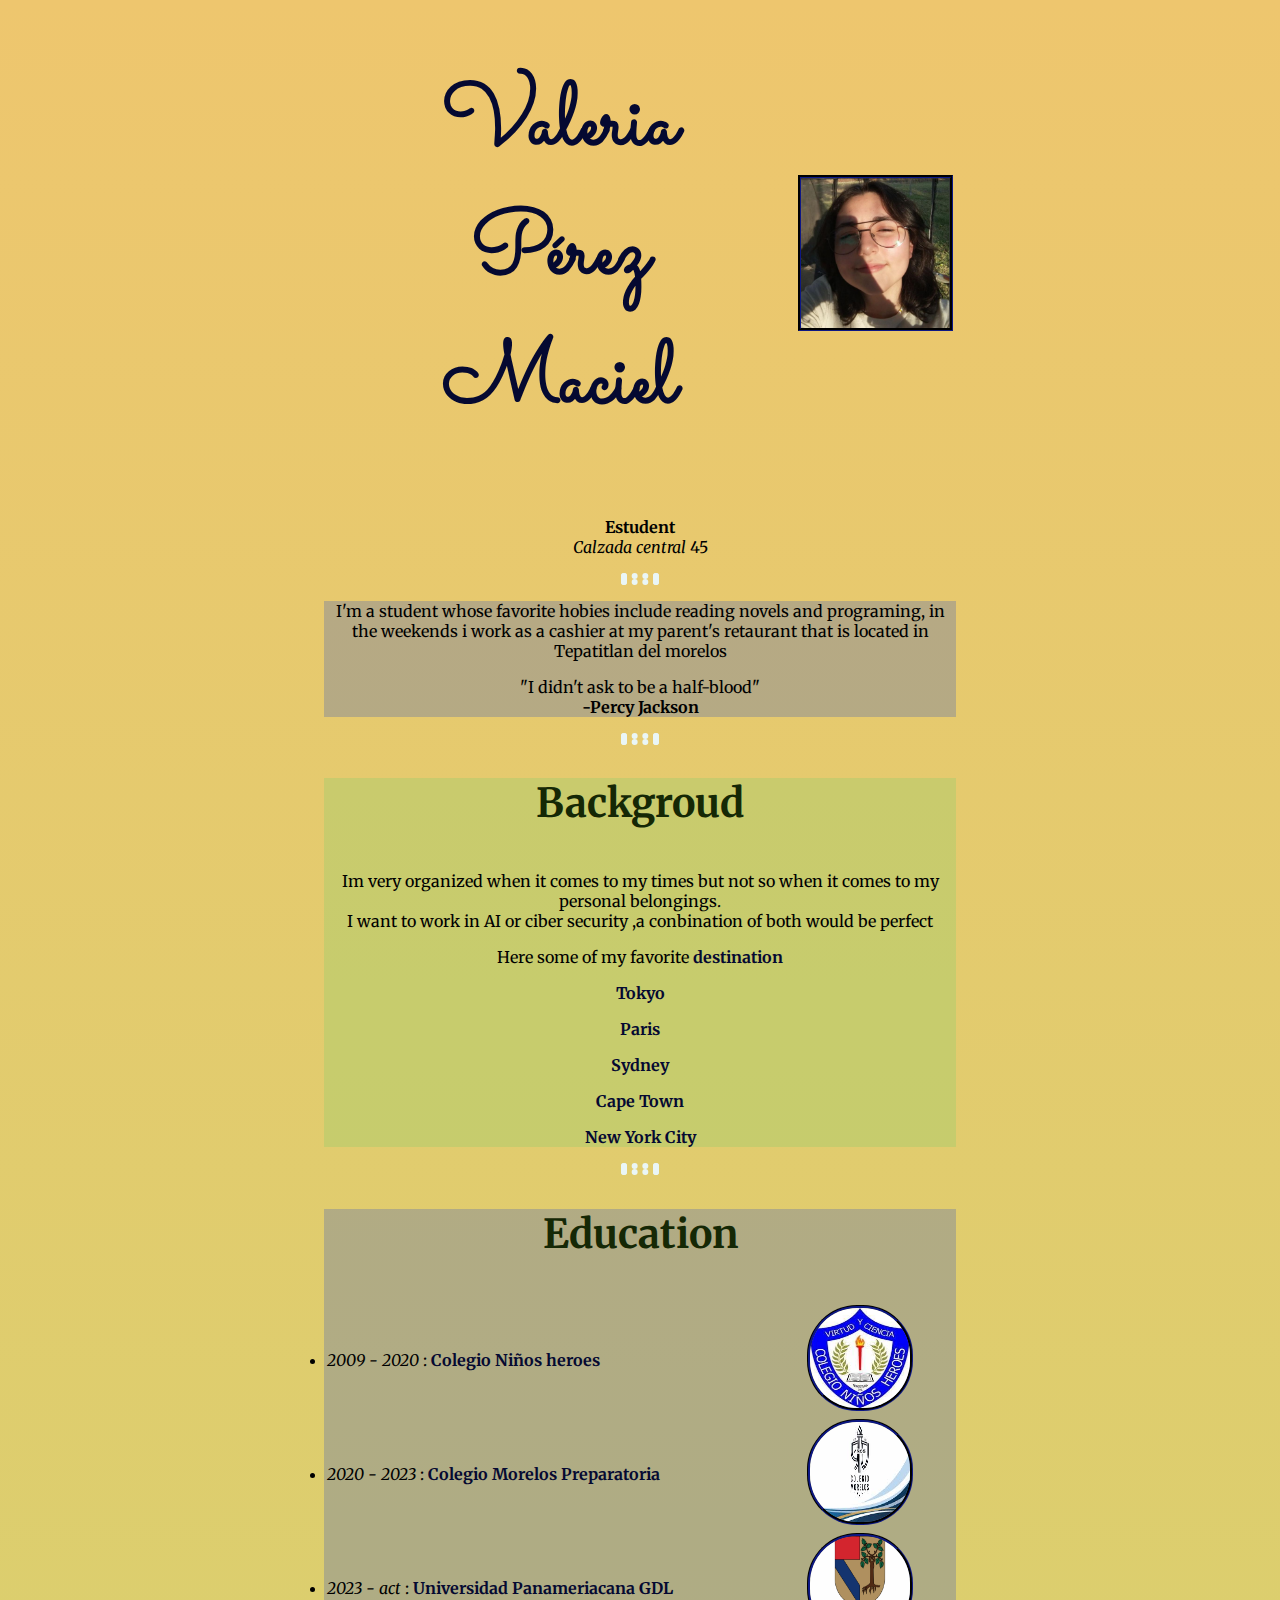
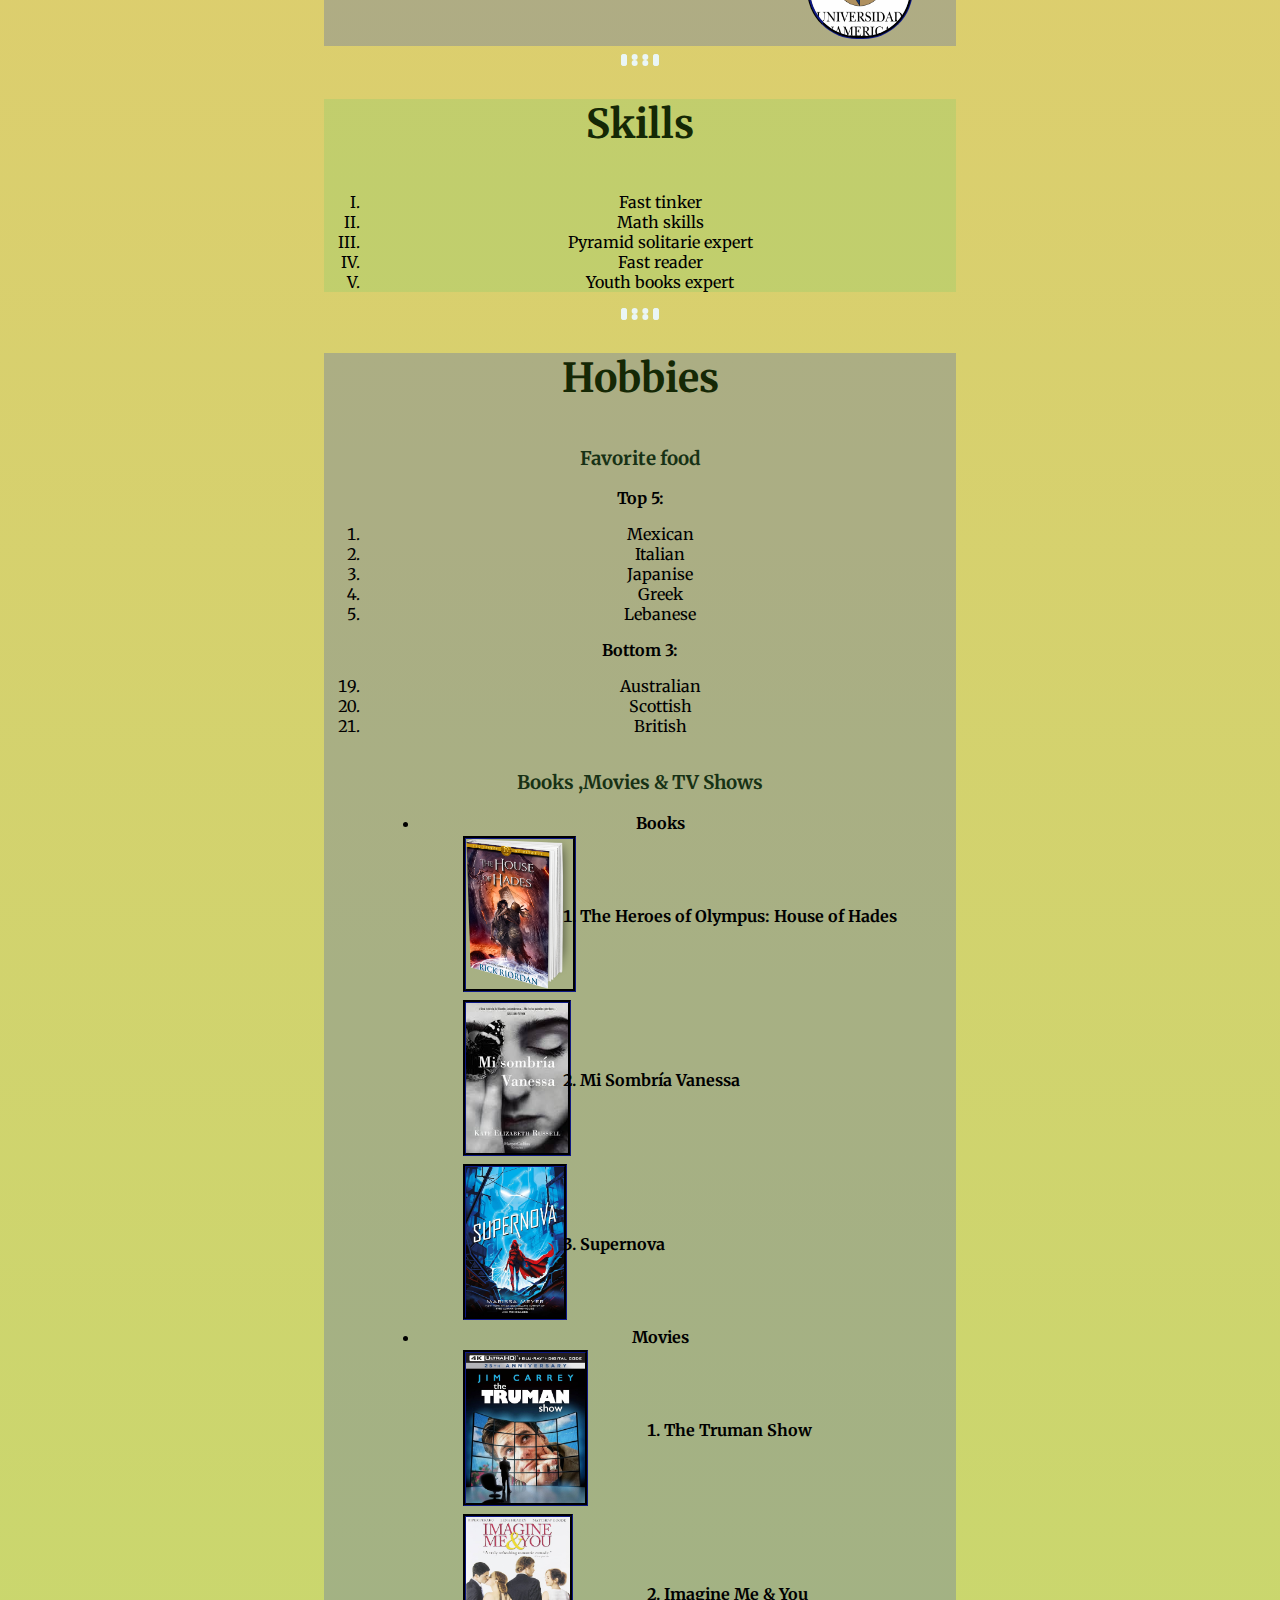
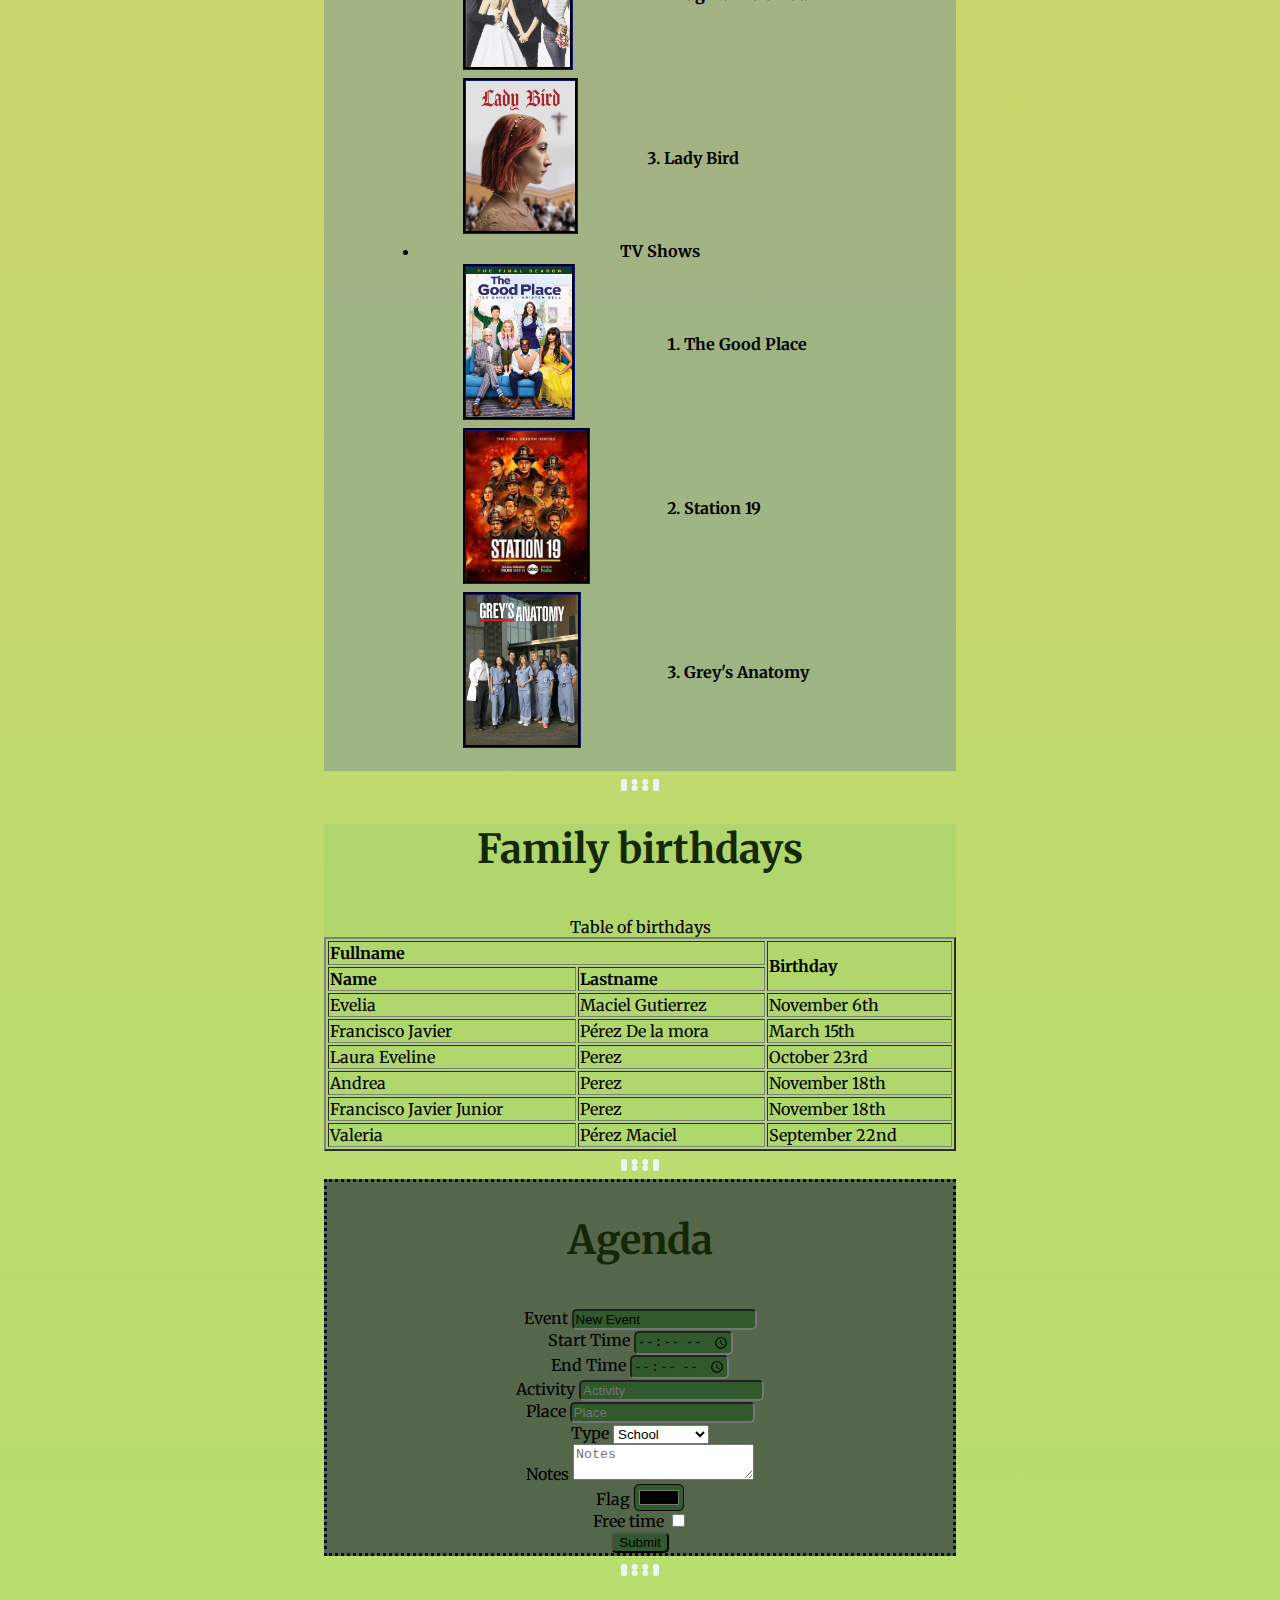
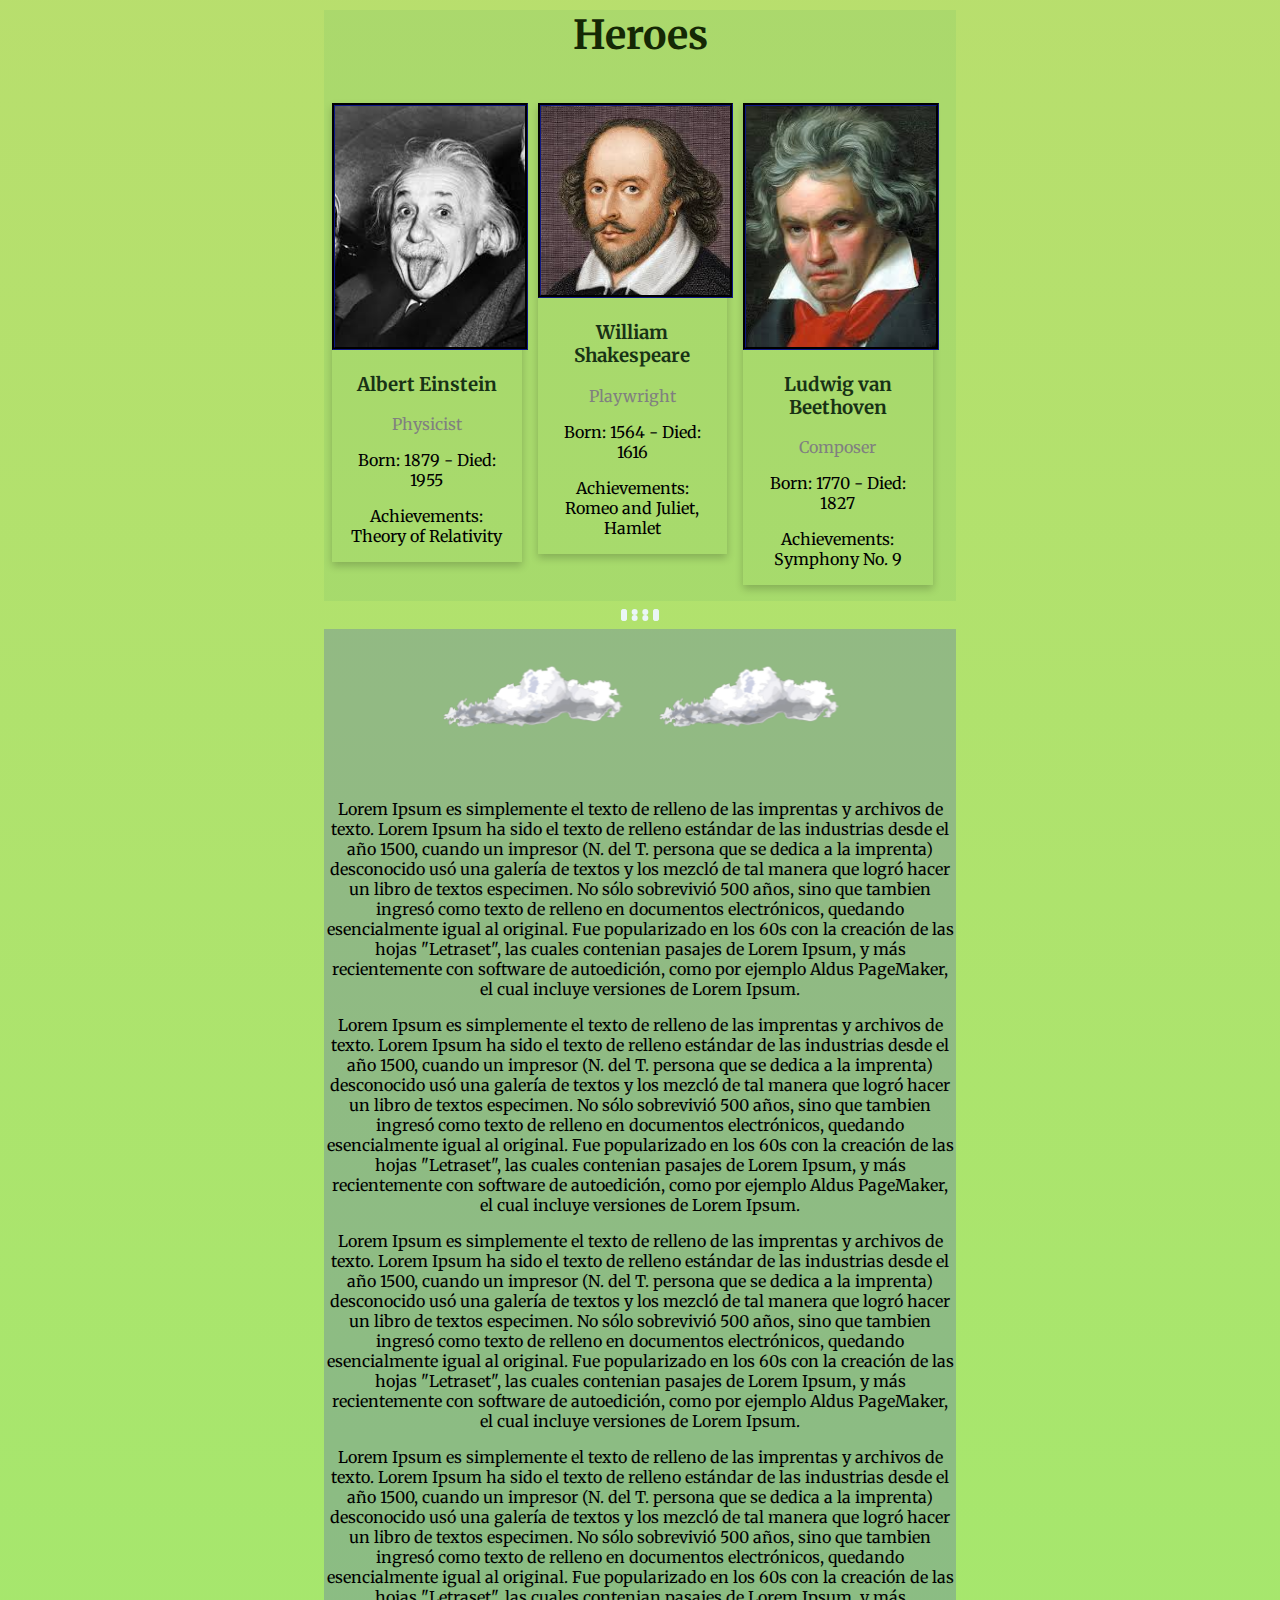
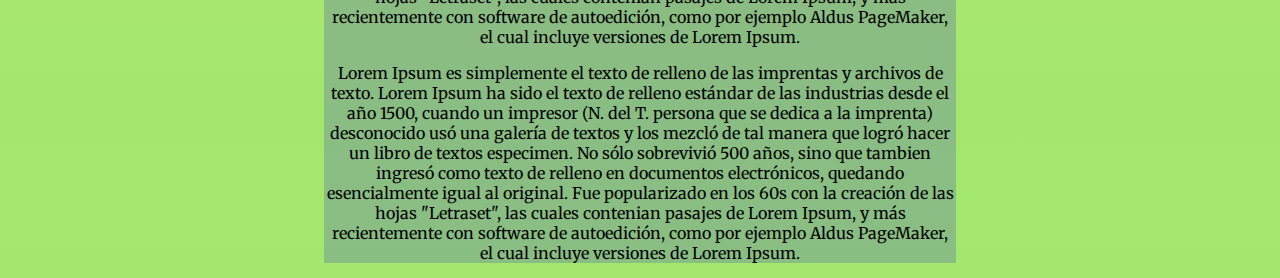
<file: index.html>
<!DOCTYPE html>
<html lang="en">
<head>
    <meta charset="UTF-8">
    <meta name="viewport" content="width=device-width, initial-scale=1.0">
    <title>Document</title>
    <link href=".\css\stilos.css" type="text/css" rel="stylesheet"/>
    <link rel="preconnect" href="https://fonts.googleapis.com">
<link rel="preconnect" href="https://fonts.gstatic.com" crossorigin>
<link href="https://fonts.googleapis.com/css2?family=Merriweather:ital,wght@0,300;0,400;0,700;0,900;1,300;1,400;1,700;1,900&family=Montserrat:ital,wght@0,100..900;1,100..900&family=Sacramento&display=swap" rel="stylesheet">
</head>
<body>
          <div style="width: 50%;margin-left: 25%;margin-right: 25%;">
            <table>
                <tr>
                    <td><h1><b>Valeria Pérez Maciel</b></h1></td>
                    <td><img src="./images/yoo.png" alt="soy ese"/></td>
                </tr>
            </table>
            

    <p><b>Estudent</b> <br/> <i>Calzada central</i> 45</p>
    <hr/>
    <div class="odd">
    <p>I'm a student whose favorite hobies include reading novels and programing, in the weekends i work as a cashier at my parent's retaurant that is located in Tepatitlan del morelos</p>
        <blockquote>"I didn't ask to be a half-blood" <br/> <b>-Percy Jackson</b></blockquote> 
    </div>
        <hr/>
        <div class="even">
        <h2>Backgroud</h2>
    <p>Im very organized when it comes to my times but not so when it comes to my personal belongings. <br/> 
    I want to work in AI or ciber security ,a conbination of both would be perfect</p>

    <p>Here some of my favorite <a href="destination.html">destination</a></p>
    <p><a href="destination.html#tok">Tokyo</a></p>
            <p><a href="destination.html#par">Paris</a></p>
            <p><a href="destination.html#syd">Sydney</a></p>
            <p><a href="destination.html#ct">Cape Town</a></p>
            <p><a href="destination.html#nyc">New York City</a></p>
    </div>
<hr>
    <div class="odd">
    <h2>Education</h2>
    <table>
    <ul>
            <tr>
                <td><li><em>2009 - 2020 </em>: <b><a href="https://www.micole.net/mx/jalisco/tepatitlan-de-morelos/colegio-niros-heroes">Colegio Niños heroes</a></b></li></td>
                <td><img class="logos" src="./images/NH.jpeg" alt="Colegio Niños Heroes Logo" ></td>
            </tr>
            <tr>
                <td><li><em>2020 - 2023 </em>: <b><a href="https://cmtepa.edu.mx/">Colegio Morelos Preparatoria</a></b></li></td>
                <td><img class="logos" src="./images/CM.jpeg" alt="Colegio Morelos Logo"></td>
            </tr>
            <tr>
                <td><li><em>2023 - act </em>: <b><a href="https://www.up.edu.mx/">Universidad Panameriacana GDL</a></b></li></td>
                <td><img class="logos" src="./images/UP.png" alt="Universidad Panamericana Logo" ></td>
            </tr>
    </ul>
    </table>
    </div>
    <hr>
    <div class="even">
    <h2>Skills</h2>
    <ol type="I">
        <li>Fast tinker</li>
        <li>Math skills</li>
        <li>Pyramid solitarie expert</li>
        <li>Fast reader</li>
        <li>Youth books expert</li>
    </ol>
</div>
<hr>
<div class="odd">
    <h2>Hobbies</h2>
    <h3>Favorite food</h3>
    <p><b>Top 5:</b></p>
    <ol>
        <li>Mexican</li>
        <li>Italian</li>
        <li>Japanise</li>
        <li>Greek</li>
        <li>Lebanese</li>
    </ol>
    <p><b>Bottom 3: </b></p>
    <ol start="19">
        <li>Australian</li>
        <li>Scottish</li>
        <li>British</li>
    </ol>
    <div class="lis">
    <h3>Books ,Movies & TV Shows</h3>
    <ul>
        <li>Books</li>
        <ol>
            <table>
                <tr>
                    <td><img src="./images/HOH.png" alt="House of Hades book cover"></td>
                    <td> <li>The Heroes of Olympus: House of Hades</li></td>
                </tr>
                <tr>
                    <td><img src="./images/MSV.jpeg" alt="Mi Sombría Vanessa book cover"></td>
                    <td> <li>Mi Sombría Vanessa</li></td>
                </tr>
                <tr>
                    <td><img src="./images/SN.jpg" alt="Supernova Book cover"></td>
                    <td> <li>Supernova</li></td>
                </tr>
            </table>
        </ol>
        <li>Movies</li>
        <ol>
            <table>
                <tr>
                    <td><img src="./images/TMS.jpg" alt="The Truman Show poster"></td>
                    <td><li>The Truman Show</li></td>
                </tr>
                <tr>
                    <td><img src="./images/IMAY.jpg" alt="Imagine Me and You poster"></td>
                    <td><li>Imagine Me & You</li></td>
                </tr>
                <tr>
                    <td><img src="./images/LB.jpg" alt="Lady Bird poster"></td>
                    <td><li>Lady Bird</li></td>
                </tr>
            </table>
        </ol>
        <li>TV Shows</li>
        <ol>
            <table>
                <tr>
                    <td><img src="./images/TGP.jpg" alt="The Good Place poster"></td>
                    <td><li>The Good Place</li></td>
                </tr>
                <tr>
                    <td><img src="./images/S19.jpg" alt="Station 19 poster"></td>
                    <td><li>Station 19</li></td>
                </tr>
                <tr>
                    <td><img src="./images/GA.jpg" alt="Grey's Anatomy poster"></td>
                    <td><li>Grey's Anatomy</li></td>
                </tr>
            </table>
        </ol>
    </ul>
</div>
</div>
<hr>
<div class="even">
    <h2 id="table">Family birthdays</h2>
    <table border="2">
        <thead>
            <tr>
                <th colspan="2">Fullname</th>
                <th rowspan="2">Birthday</th>
            </tr>
            <tr>
                <th>Name</th>
                <th>Lastname</th>
            </tr>
        </thead>
        <tbody>
            <tr>
                <td>Evelia</td>
                <td>Maciel Gutierrez</td>
                <td>November 6th</td>
            </tr>
            <tr>
                <td>Francisco Javier</td>
                <td>Pérez De la mora</td>
                <td>March 15th</td>
            </tr>
            <tr>
                <td>Laura Eveline</td>
                <td>Perez</td>
                <td>October 23rd</td>
            </tr>
            <tr>
                <td>Andrea</td>
                <td>Perez</td>
                <td>November 18th</td>
            </tr>
            <tr>
                <td>Francisco Javier Junior</td>
                <td>Perez</td>
                <td>November 18th</td>
            </tr>
            <tr>
                <td>Valeria</td>
                <td>Pérez Maciel</td>
                <td>September 22nd</td>
            </tr>
        </tbody>
        <tfoot>
            <caption>Table of birthdays</caption>
        </tfoot>
    </table>
</div>
<hr>
<div class="forr">
    <h2>Agenda</h2>
    <form action="#" method="get">
        <label for="event">Event</label>
        <input type="text" name="event" placeholder="Event" value="New Event"/><br/>

        <label for="start">Start Time</label>
        <input type="time" name="start"/><br/>

        <label for="end">End Time</label>
        <input type="time" name="end"/><br/>

        <label for="activity">Activity</label>
        <input type="text" name="activity" placeholder="Activity"/><br/>

        <label for="place">Place</label>
        <input type="text" name="place" placeholder="Place"/><br/>

        <label for="type">Type</label>
        <select name="type">
            <option value="school">School</option>
            <option value="personal">Personal</option>
            <option value="professional">Professional</option>
            <option value="family">Family</option>
            <option value="other">Other</option>
        </select><br/>

        <label for="notes">Notes</label>
        <textarea name="notes" placeholder="Notes"></textarea><br/>

        <label for="flag">Flag</label>
        <input type="color" name="flag"/><br/>

        <label for="free">Free time</label>
        <input type="checkbox" name="free"/><br/>

        <input type="submit" value="Submit"/>
    </form>
</div>
<hr/>
<div class="even">
    <h2>Heroes</h2>
    <div class="row">
        <div class="column">
          <div class="card">
            <img src="./images/albert.jpeg" alt="Albert Einstein" style="width:100%;height: 100%;">
            <div class="container">
              <h3>Albert Einstein</h3>
              <p class="title">Physicist</p>
              <p>Born: 1879 - Died: 1955</p>
              <p>Achievements: Theory of Relativity</p>
            </div>
          </div>
        </div>
      
        <div class="column">
          <div class="card">
            <img src="./images/will.jpeg" alt="William Shakespeare" style="width:100%;height: 100%;">
            <div class="container">
              <h3>William Shakespeare</h3>
              <p class="title">Playwright</p>
              <p>Born: 1564 - Died: 1616</p>
              <p>Achievements: Romeo and Juliet, Hamlet</p>
            </div>
          </div>
        </div>
      
        <div class="column">
          <div class="card">
            <img src="./images/beto.jpeg" alt="Ludwig van Beethoven" style="width:100%;height: 100%;">
            <div class="container">
              <h3>Ludwig van Beethoven</h3>
              <p class="title">Composer</p>
              <p>Born: 1770 - Died: 1827</p>
              <p>Achievements: Symphony No. 9</p>
            </div>
          </div>
        </div>
      </div>
      
</div>
<hr/>
<div class="mon odd">
<img src="./images/nube.png" class="nub"/>
<img src="./images/nube.png" class="nub"/>
<p>Lorem Ipsum es simplemente el texto de relleno de las imprentas y archivos de texto. Lorem Ipsum ha sido el texto de relleno estándar de las industrias desde el año 1500, cuando un impresor (N. del T. persona que se dedica a la imprenta) desconocido usó una galería de textos y los mezcló de tal manera que logró hacer un libro de textos especimen. No sólo sobrevivió 500 años, sino que tambien ingresó como texto de relleno en documentos electrónicos, quedando esencialmente igual al original. Fue popularizado en los 60s con la creación de las hojas "Letraset", las cuales contenian pasajes de Lorem Ipsum, y más recientemente con software de autoedición, como por ejemplo Aldus PageMaker, el cual incluye versiones de Lorem Ipsum.</p>
<p>Lorem Ipsum es simplemente el texto de relleno de las imprentas y archivos de texto. Lorem Ipsum ha sido el texto de relleno estándar de las industrias desde el año 1500, cuando un impresor (N. del T. persona que se dedica a la imprenta) desconocido usó una galería de textos y los mezcló de tal manera que logró hacer un libro de textos especimen. No sólo sobrevivió 500 años, sino que tambien ingresó como texto de relleno en documentos electrónicos, quedando esencialmente igual al original. Fue popularizado en los 60s con la creación de las hojas "Letraset", las cuales contenian pasajes de Lorem Ipsum, y más recientemente con software de autoedición, como por ejemplo Aldus PageMaker, el cual incluye versiones de Lorem Ipsum.</p>          
<p>Lorem Ipsum es simplemente el texto de relleno de las imprentas y archivos de texto. Lorem Ipsum ha sido el texto de relleno estándar de las industrias desde el año 1500, cuando un impresor (N. del T. persona que se dedica a la imprenta) desconocido usó una galería de textos y los mezcló de tal manera que logró hacer un libro de textos especimen. No sólo sobrevivió 500 años, sino que tambien ingresó como texto de relleno en documentos electrónicos, quedando esencialmente igual al original. Fue popularizado en los 60s con la creación de las hojas "Letraset", las cuales contenian pasajes de Lorem Ipsum, y más recientemente con software de autoedición, como por ejemplo Aldus PageMaker, el cual incluye versiones de Lorem Ipsum.</p>          
<p>Lorem Ipsum es simplemente el texto de relleno de las imprentas y archivos de texto. Lorem Ipsum ha sido el texto de relleno estándar de las industrias desde el año 1500, cuando un impresor (N. del T. persona que se dedica a la imprenta) desconocido usó una galería de textos y los mezcló de tal manera que logró hacer un libro de textos especimen. No sólo sobrevivió 500 años, sino que tambien ingresó como texto de relleno en documentos electrónicos, quedando esencialmente igual al original. Fue popularizado en los 60s con la creación de las hojas "Letraset", las cuales contenian pasajes de Lorem Ipsum, y más recientemente con software de autoedición, como por ejemplo Aldus PageMaker, el cual incluye versiones de Lorem Ipsum.</p>          
<p>Lorem Ipsum es simplemente el texto de relleno de las imprentas y archivos de texto. Lorem Ipsum ha sido el texto de relleno estándar de las industrias desde el año 1500, cuando un impresor (N. del T. persona que se dedica a la imprenta) desconocido usó una galería de textos y los mezcló de tal manera que logró hacer un libro de textos especimen. No sólo sobrevivió 500 años, sino que tambien ingresó como texto de relleno en documentos electrónicos, quedando esencialmente igual al original. Fue popularizado en los 60s con la creación de las hojas "Letraset", las cuales contenian pasajes de Lorem Ipsum, y más recientemente con software de autoedición, como por ejemplo Aldus PageMaker, el cual incluye versiones de Lorem Ipsum.</p>          

</div>
          
          </div>


          
</body>
</html>
</file>
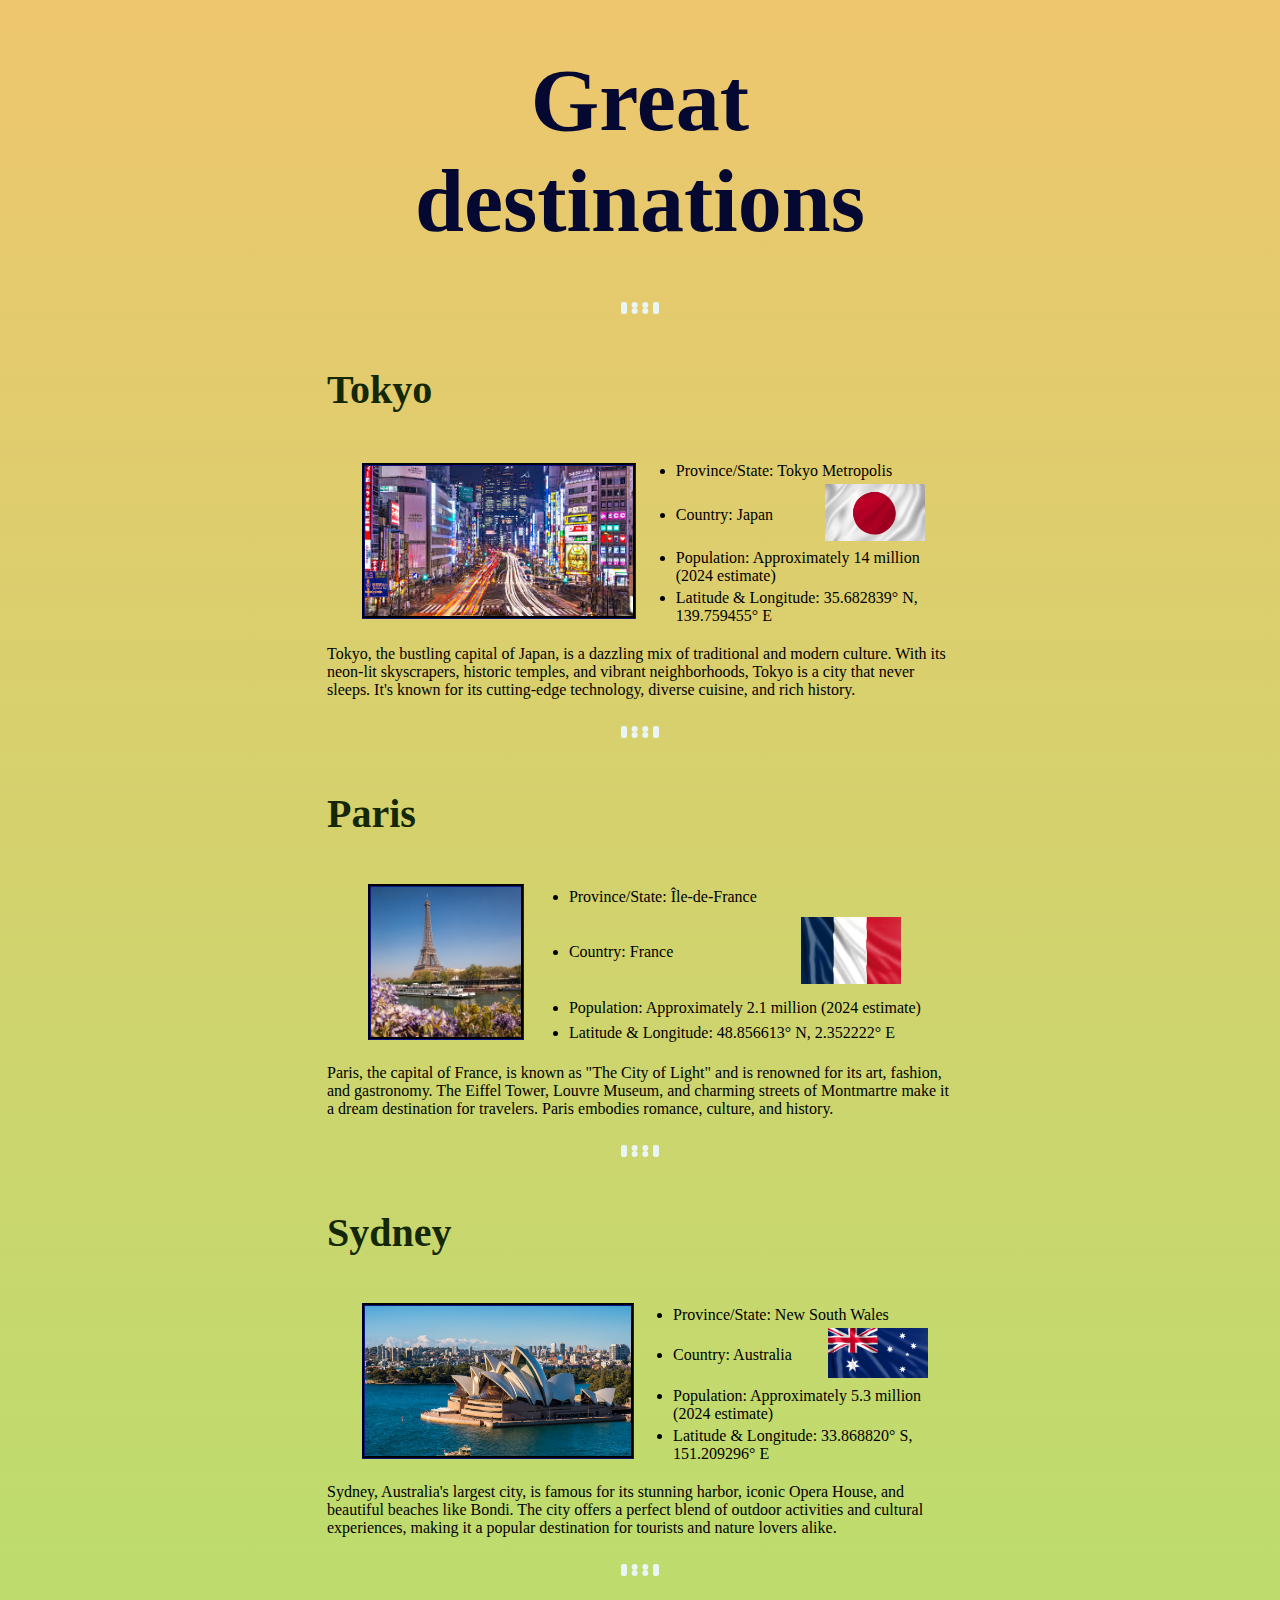
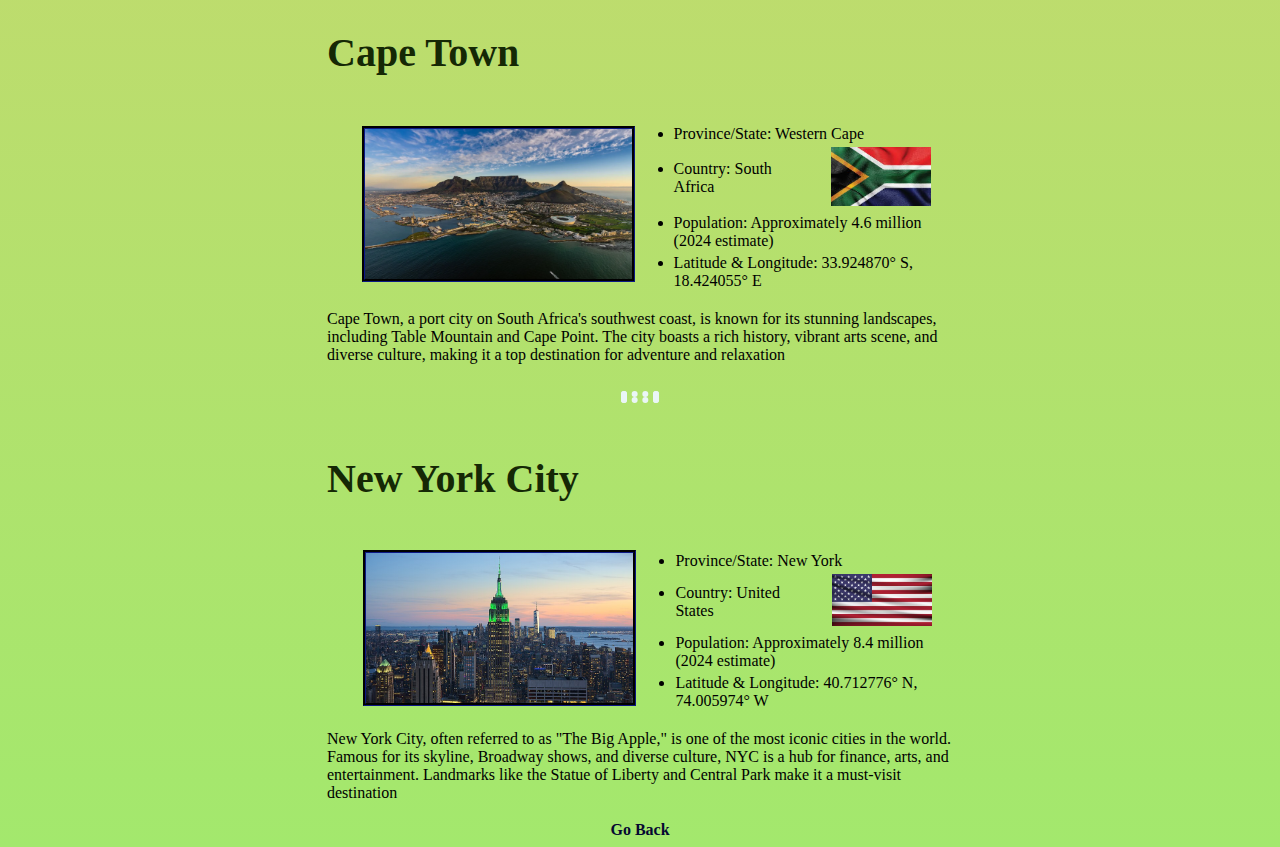
<file: destination.html>
<!DOCTYPE html>
<html lang="en">
<head>
    <meta charset="UTF-8">
    <meta name="viewport" content="width=device-width, initial-scale=1.0">
    <title>Great destinations</title>
    <link href=".\css\stilos.css" type="text/css" rel="stylesheet"/>
</head>
<body>
            
          <div style="width: 50%;margin-left: 25%;margin-right: 25%;">
          
    
    <h1>Great destinations</h1>
    <hr/>
    <div>
        <div>
    <table>
        <thead>
            <tr>
                <th colspan="3"><h2 id="tok">Tokyo</h2></th>
            </tr>
        </thead>
        <tbody>
            <tr><td rowspan="5" class="lok"><img src="./images/tok.jpeg" alt="image of tokio"></td></tr>
            <ul>
                <tr><td colspan="2"><li>Province/State: Tokyo Metropolis</li></td></tr>
                <tr><td><li>Country: Japan </li></td><td class="lok"><img src="./images/jap.avif" alt="japan flag" class="flags"></td></tr>
                <tr><td colspan="2"><li>Population: Approximately 14 million (2024 estimate)</li></td></tr>
                <tr><td colspan="2"><li>Latitude & Longitude: 35.682839° N, 139.759455° E</li></td></tr>
            </ul>
            <tr><td colspan="3">
            <p>Tokyo, the bustling capital of Japan, is a dazzling mix of traditional and modern culture. With its neon-lit skyscrapers, 
                historic temples, and vibrant neighborhoods, Tokyo is a city that never sleeps. It's known for its cutting-edge technology, 
                diverse cuisine, and rich history.</p>
            </td></tr>
        </tbody>
    </table>
    </div>
    <hr/>
    <div>
    <table>
        <thead>
            <tr>
                <th colspan="3"><h2 id="par">Paris</h2></th>
            </tr>
        </thead>
        <tbody>
            <tr><td rowspan="5" class="lok"><img src="./images/par.jpg" alt="image of paris"></td></tr>
            <ul>
                <tr><td colspan="2"><li>Province/State: Île-de-France </li></td></tr>
                <tr><td><li>Country: France</li></td><td class="lok"><img src="./images/fran.jpeg" alt="flag of france" class="flags"></td></tr>
                <tr><td colspan="2"><li>Population: Approximately 2.1 million (2024 estimate)</li></td></tr>
                <tr><td colspan="2"><li>Latitude & Longitude: 48.856613° N, 2.352222° E</li></td></tr>
            </ul>
            <tr><td colspan="3">
                <p>Paris, the capital of France, is known as "The City of Light" and is renowned for its art, fashion, and gastronomy. 
                    The Eiffel Tower, Louvre Museum, and charming streets of Montmartre make it a dream destination for travelers. Paris 
                    embodies romance, culture, and history.</p>
            </td></tr>
        </tbody>
    </table>
</div>
<hr/>
<div>
    <table>
        <thead>
            <tr>
                <th colspan="3"><h2 id="syd">Sydney</h2></th>
            </tr>
        </thead>
        <tbody>
            <tr><td rowspan="5" class="lok"><img src="./images/syd.webp" alt="image of sydney"></td></tr>
            <ul>
                <tr><td colspan="2"><li>Province/State: New South Wales </li></td></tr>
                <tr><td><li>Country: Australia</li></td><td class="lok"><img src="./images/aus.webp" alt="flag of Australia" class="flags"></td></tr>
                <tr><td colspan="2"><li>Population: Approximately 5.3 million (2024 estimate)</li></td></tr>
                <tr><td colspan="2"><li>Latitude & Longitude: 33.868820° S, 151.209296° E</li></td></tr>
            </ul>
            <tr><td colspan="3">
                <p>Sydney, Australia's largest city, is famous for its stunning harbor, iconic Opera House, and beautiful beaches like Bondi. 
                    The city offers a perfect blend of outdoor activities and cultural experiences, making it a popular destination for tourists 
                    and nature lovers alike.</p>
            </td></tr>
        </tbody>
    </table>
</div>
<hr/>
<div>
    <table>
        <thead>
            <tr>
                <th colspan="3"><h2 id="ct">Cape Town</h2></th>
            </tr>
        </thead>
        <tbody>
            <tr><td rowspan="5" class="lok"><img src="./images/ct.webp" alt="image of cape town"></td></tr>
            <ul>
                <tr><td colspan="2"><li>Province/State: Western Cape</li></td></tr>
                <tr><td><li>Country: South Africa </li></td><td class="lok"><img src="./images/sa.jpeg" alt="south africa flag" class="flags"></td></tr>
                <tr><td colspan="2"><li>Population: Approximately 4.6 million (2024 estimate)</li></td></tr>
                <tr><td colspan="2"><li>Latitude & Longitude: 33.924870° S, 18.424055° E</li></td></tr>
            </ul>
            <tr><td colspan="3">
                <p>Cape Town, a port city on South Africa's southwest coast, is known for its stunning landscapes, 
                    including Table Mountain and Cape Point. The city boasts a rich history, vibrant arts scene, and diverse 
                    culture, making it a top destination for adventure and relaxation</p>
            </td></tr>
        </tbody>
    </table>
</div>
<hr/>
<div>
    <table>
        <thead>
            <tr>
                <th colspan="3"><h2 id="nyc">New York City</h2></th>
            </tr>
        </thead>
        <tbody>
            <tr><td rowspan="5" class="lok"><img src="./images/ny.jpg" alt="image of new york"></td></tr>
            <ul>
                <tr><td colspan="2"><li>Province/State: New York</li></td></tr>
                <tr><td><li>Country: United States </li></td><td class="lok"><img src="./images/usa.avif" alt="flag of USA" class="flags"></td></tr>
                <tr><td colspan="2"><li>Population: Approximately 8.4 million (2024 estimate)</li></td></tr>
                <tr><td colspan="2"><li>Latitude & Longitude: 40.712776° N, 74.005974° W</li></td></tr>
            </ul>
            <tr><td colspan="3">
                <p>New York City, often referred to as "The Big Apple," is one of the most iconic cities in the world. 
                    Famous for its skyline, Broadway shows, and diverse culture, NYC is a hub for finance, arts, and entertainment. 
                    Landmarks like the Statue of Liberty and Central Park make it a must-visit destination</p>
            </td></tr>
        </tbody>
    </table>

</div>
<a href="index.html">Go Back</a>
</div>

</body>
</html>
</file>
